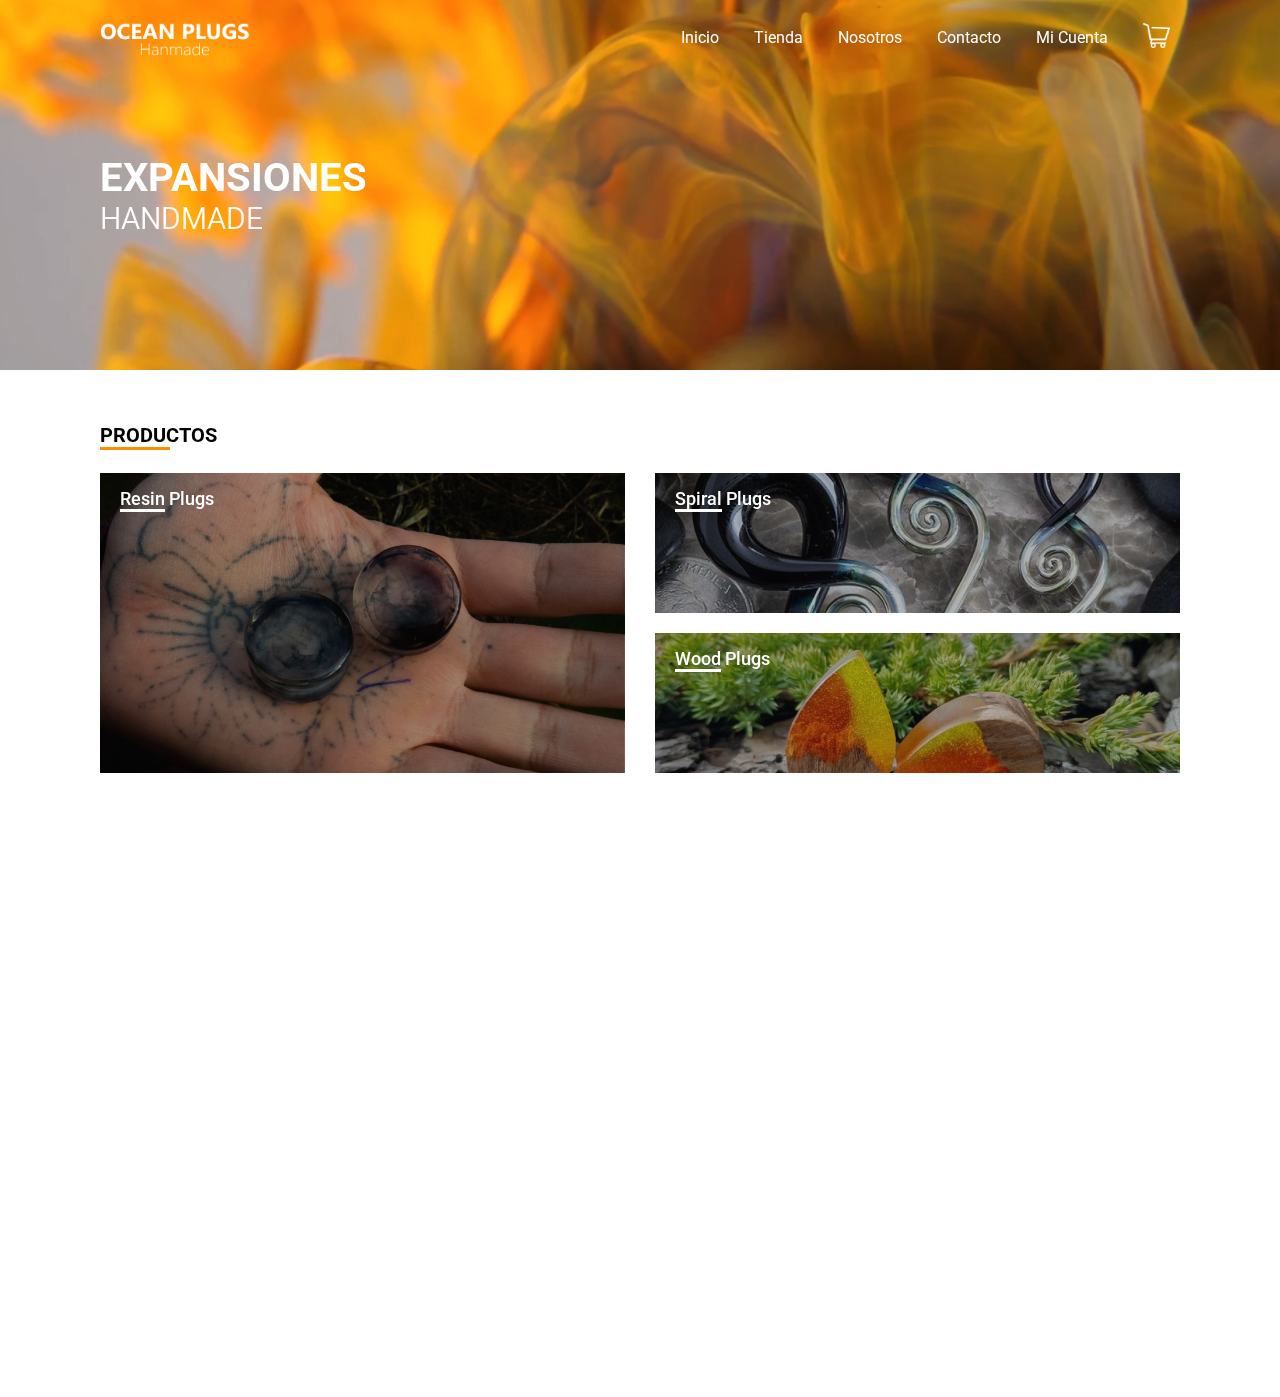
<file: index.html>
<!DOCTYPE html>
<html lang="en">

<head>
    <meta charset="UTF-8">
    <meta http-equiv="X-UA-Compatible" content="IE=edge">
    <meta name="viewport" content="width=device-width, initial-scale=1.0">
    <!-- Favicon -->
    <link rel="shortcut icon" href="img/wave.png">
    <!-- Fuente de Google Fonts -->
    <link rel="preconnect" href="https://fonts.googleapis.com">
    <link rel="preconnect" href="https://fonts.gstatic.com" crossorigin>
    <link href="https://fonts.googleapis.com/css2?family=Roboto:wght@100;300;400;500;700&display=swap" rel="stylesheet">
    <!-- AOS Libreria -->
    <link href="https://unpkg.com/aos@2.3.1/dist/aos.css" rel="stylesheet">
    <!-- Mi Estilo -->
    <link rel="stylesheet" href="./css/estilos.css">
    <title>Ocean Plugs - Home</title>
</head>

<body>
    <!-- Grid -->
    <div class="grilla">
        <!-- Navegador -->
        <header class="headerIndex">
            <a href="./index.html"><img src="./img/logo.png" alt="" class="logo"></a>
            <nav class="navBar">
                <input type="checkbox" id="menuToggle">
                <label for="menuToggle" class="menu-icon"><img src="./img/menus.png" alt="" class="navIcono"></label>
                <ul class="navLinks">
                    <li class="navItems"><a href="./index.html">Inicio</a></li>
                    <li class="navItems"><a href="./pages/tienda.html">Tienda</a></li>
                    <li class="navItems"><a href="./pages/nosotros.html">Nosotros</a></li>
                    <li class="navItems"><a href="./pages/contacto.html">Contacto</a></li>
                    <li class="navItems"><a href="./pages/cuenta.html">Mi Cuenta</a></li>
                    <li class="navItems"><a href="#"><img src="img/carro.png" alt="" class="iconoCarro"></a></li>
                </ul>
            </nav>
        </header>
        <!-- Fin Navegador -->
        <!-- Inicio Contenido Main -->
        <div class="video">
            <video src="img/video.mp4" loop autoplay muted class="videoIndex"></video>
            <div class="tituloVideo">
                <h1 class="tituloBold">EXPANSIONES</h1>
                <h2 class="tituloLight">HANDMADE</h2>
            </div>
        </div>
        <div class="productos" data-aos="fade-up"  data-aos-duration="2000">
            <h2 class="tituloProductos">PRODUCTOS</h2>
            <div class="categoriaPrincipal">
                <a href="./pages/tienda.html"><span>Resin</span> Plugs</a>
            </div>
            <div class="categoriaSecundaria">
                <a href="./pages/tienda.html"><span>Spiral</span> Plugs</a>
            </div>
            <div class="categoriaTerciaria">
                <a href="./pages/tienda.html"><span>Wood</span> Plugs</a>
            </div>
        </div>
        <div class="destacados" data-aos="fade-down" data-aos-duration="1500">
            <h2 class="tituloDestacados">DESTACADOS</h2>
            <div class="cardDestacados">
                <div class="cardItem">
                    <img src="img/dest-1.png" alt="" class="imgDestacado">
                    <div class="descripcionCard">
                        <p class="descripcionDestacado">Tapón con Humo Negro - Rojo</p>
                        <p class="precio">1.500 - 7.500</p>
                    </div>
                    <button class="btnSeleccionar"><a href="#">Seleccionar Opciones</a></button>
                </div>
                <div class="cardItem">
                    <img src="img/dest-2.png" alt="" class="imgDestacado">
                    <div class="descripcionCard">
                        <p class="descripcionDestacado">Tapón con Araña</p>
                        <p class="precio">1.500 - 7.500</p>
                    </div>
                    <button class="btnSeleccionar"><a href="#">Seleccionar Opciones</a></button>
                </div>
                <div class="cardItem">
                    <img src="img/dest-3.png" alt="" class="imgDestacado">
                    <div class="descripcionCard">
                        <p class="descripcionDestacado">Tapon Turquesa</p>
                        <p class="precio">1.500 - 7.500</p>
                    </div>
                    <button class="btnSeleccionar"><a href="#">Seleccionar Opciones</a></button>
                </div>
            </div>
        </div>
        <!-- Fin Contenido -->
        <!-- Pie de P{agina} -->
        <footer class="footer">
            <div class="socialMedia">
                <img src="img/instagram.png" alt="">
                <a href="https://www.instagram.com/">OceanPlugs__</a>
            </div>
            <p>©Copyright</p>
        </footer>
        <!-- Fin Grid -->
        <!-- Script AOS -->
        <script src="https://unpkg.com/aos@2.3.1/dist/aos.js"></script>
        <script>
            AOS.init();
        </script>
</body>

</html>
</file>
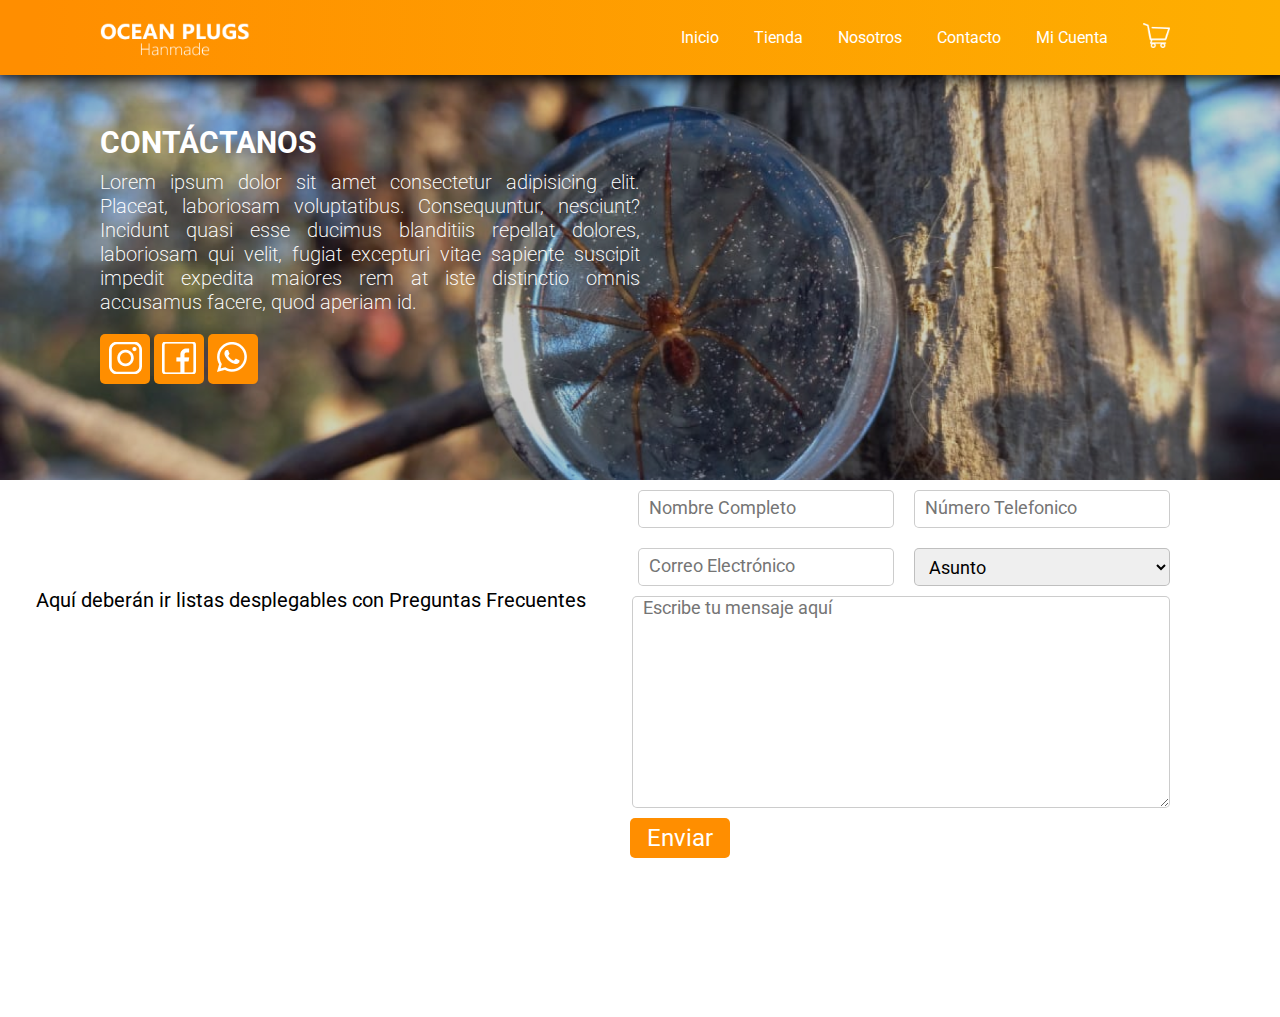
<file: pages/contacto.html>
<!DOCTYPE html>
<html lang="en">

<head>
    <meta charset="UTF-8">
    <meta http-equiv="X-UA-Compatible" content="IE=edge">
    <meta name="viewport" content="width=device-width, initial-scale=1.0">
    <link rel="shortcut icon" href="../img/wave.png">
    <link rel="preconnect" href="https://fonts.googleapis.com">
    <link rel="preconnect" href="https://fonts.gstatic.com" crossorigin>
    <link href="https://fonts.googleapis.com/css2?family=Roboto:wght@100;300;400;500;700&display=swap" rel="stylesheet">
    <!-- Estilo Propio -->
    <link rel="stylesheet" href="../css/estilos.css">
    <title>Ocean Plugs - Contacto</title>
</head>

<body>
    <!-- Navegador -->
    <div class="grillaContacto">
        <header class="headerNaranjo">
            <a href="../index.html"><img src="../img/logo.png" alt="" class="logo"></a>
            <nav class="navBar">
                <input type="checkbox" id="menuToggle">
                <label for="menuToggle" class="menu-icon"><img src="../img/menus.png" alt="" class="navIcono"></label>
                <ul class="navLinks">
                    <li class="navItems"><a href="../index.html">Inicio</a></li>
                    <li class="navItems"><a href="./tienda.html">Tienda</a></li>
                    <li class="navItems"><a href="./nosotros.html">Nosotros</a></li>
                    <li class="navItems"><a href="./contacto.html">Contacto</a></li>
                    <li class="navItems"><a href="./cuenta.html">Mi Cuenta</a></li>
                    <li class="navItems"><a href="#"><img src="../img/carro.png" alt="" class="iconoCarro"></a></li>
                </ul>
            </nav>
        </header>
        <!-- Fin Navegador -->

        <!-- Principal -->
        <div class="contactoPrincipal">
            <h2 class="tituloContacto">CONTÁCTANOS</h2>
            <p class="descripcionContacto">Lorem ipsum dolor sit amet consectetur adipisicing elit. Placeat, laboriosam
                voluptatibus. Consequuntur,
                nesciunt? Incidunt quasi esse ducimus blanditiis repellat dolores, laboriosam qui velit, fugiat
                excepturi vitae sapiente suscipit impedit expedita maiores rem at iste distinctio omnis accusamus
                facere, quod aperiam id.</p>
            <button class="btnRedesContacto"><a href="#"><img src="../img/instagram.png" alt=""></a></button>
            <button class="btnRedesContacto"><a href="#"><img src="../img/facebook.png" alt=""></a></button>
            <button class="btnRedesContacto"><a href="#"><img src="../img/whatsapp.png" alt=""></a></button>
        </div>
        <div class="preguntasDesplegables">
            <p class="descripcionListas"> Aquí deberán ir listas desplegables con Preguntas Frecuentes</p>
        </div>
        <div class="formulario">
            <!-- Formulario de Contacto -->
            <form action="#" method="GET">
                <div class="filaContacto">
                    <input type="text" name="Nombre" placeholder="Nombre Completo">
                    <input type="text" name="Telefono" placeholder="Número Telefonico">
                </div>
                <div class="filaContacto">
                    <input type="text" name="Correo" placeholder="Correo Electrónico">
                    <select name="Asunto" class="selectAsunto">
                        <option value="0">Asunto</option>
                        <option value="1">Cotización</option>
                        <option value="2">Consulta General</option>
                        <option value="3">Diseño Personalizado</option>
                        <option value="4">Problema en envío</option>
                        <option value="5">Problema en producto</option>
                    </select>
                </div>
                <div class="filaContacto">
                    <textarea name="Mensaje" placeholder="Escribe tu mensaje aquí" cols="30" rows="10"
                        class="mensaje"></textarea>
                    <input type="submit" value="Enviar" class="btnEnviar">
                </div>
            </form>
            <!-- Fin Formulario de Contacto -->
        </div>
        <!-- Fin Principal -->
        <!-- Pie de Página -->
        <footer class="footer">
            <div class="socialMedia">
                <img src="../img/instagram.png" alt="">
                <a href="https://www.instagram.com/">OceanPlugs__</a>
            </div>
            <p>©Copyright</p>
        </footer>
    </div>
</body>

</html>
</file>
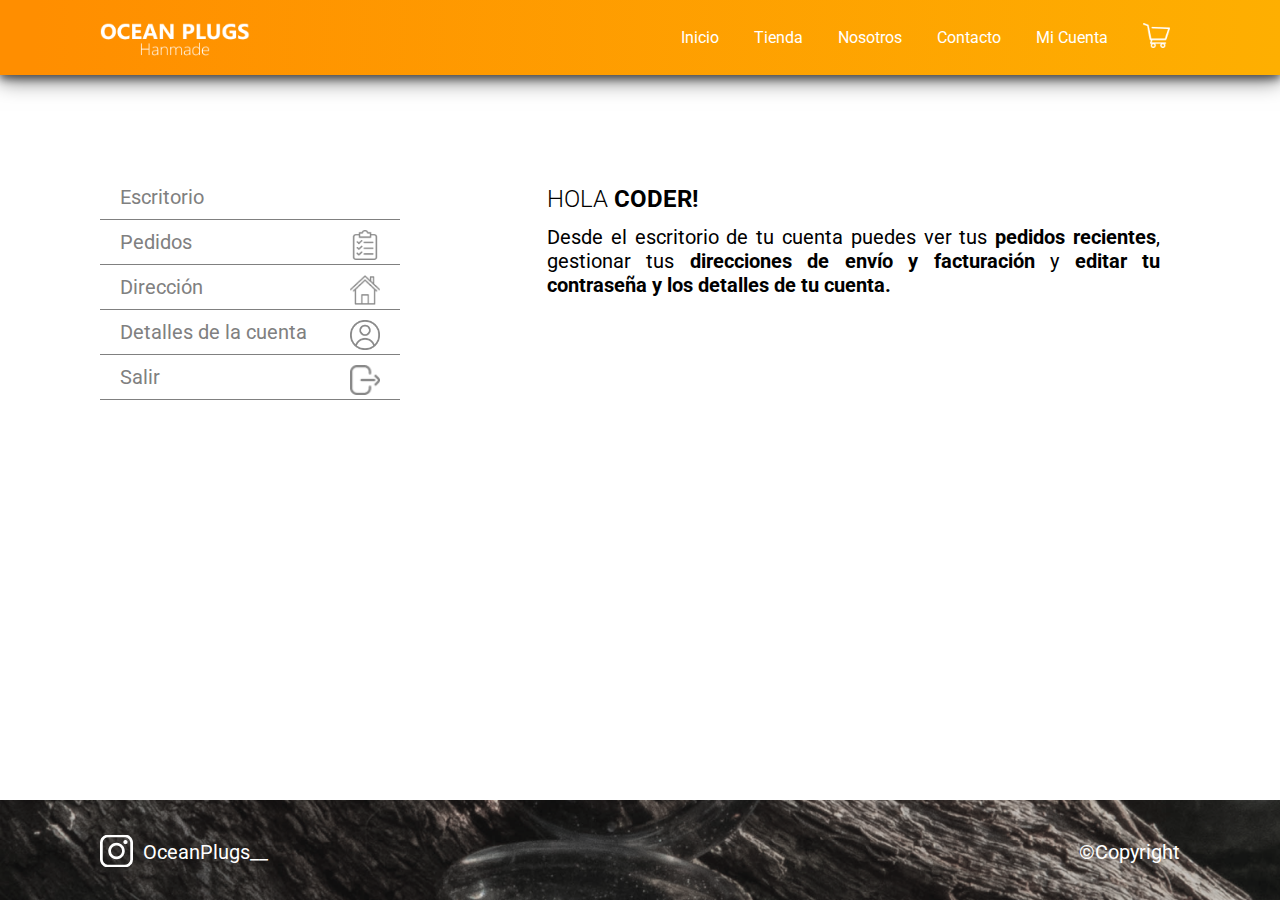
<file: pages/cuenta.html>
<!DOCTYPE html>
<html lang="en">

<head>
    <meta charset="UTF-8">
    <meta http-equiv="X-UA-Compatible" content="IE=edge">
    <meta name="viewport" content="width=device-width, initial-scale=1.0">
    <link rel="shortcut icon" href="../img/wave.png">
    <link rel="preconnect" href="https://fonts.googleapis.com">
    <link rel="preconnect" href="https://fonts.gstatic.com" crossorigin>
    <link href="https://fonts.googleapis.com/css2?family=Roboto:wght@100;300;400;500;700&display=swap" rel="stylesheet">
    <!-- Estilo Propio -->
    <link rel="stylesheet" href="../css/estilos.css">
    <title>Ocean Plugs - Cuenta</title>
</head>

<body>
    <div class="grillaCuenta">
        <!-- Navegador -->
        <header class="headerNaranjo">
            <a href="../index.html"><img src="../img/logo.png" alt="" class="logo logoCuenta"></a>
            <nav class="navBar">
                <input type="checkbox" id="menuToggle">
                <label for="menuToggle" class="menu-icon"><img src="../img/menus.png" alt="" class="navIcono"></label>
                <ul class="navLinks">
                    <li class="navItems"><a href="../index.html">Inicio</a></li>
                    <li class="navItems"><a href="./tienda.html">Tienda</a></li>
                    <li class="navItems"><a href="./nosotros.html">Nosotros</a></li>
                    <li class="navItems"><a href="./contacto.html">Contacto</a></li>
                    <li class="navItems"><a href="./cuenta.html">Mi Cuenta</a></li>
                    <li class="navItems"><a href="#"><img src="../img/carro.png" alt="" class="iconoCarro"></a></li>
                </ul>
            </nav>
        </header>
        <!-- Fin Navegador -->
        <!-- Principal -->
        <div class="menu">
            <ul class="menuLinks">
                <li class="menuItems"><a href="">Escritorio</a></li>
                <li class="menuItems"><img src="../img/pedidos.png" alt="" class="imagenMenu"><a href="">Pedidos</a>
                </li>
                <li class="menuItems"><img src="../img/direccion.png" alt="" class="imagenMenu"><a href="">Dirección
                    </a></li>
                <li class="menuItems"><img src="../img/usuario-2.png" alt="" class="imagenMenu"><a href="">Detalles de
                        la cuenta</a></li>
                <li class="menuItems"><img src="../img/salir.png" alt="" class="imagenMenu"><a href="">Salir</a></li>
            </ul>
        </div>
        <div class="bienvenidaMenu">
            <h3 class="tituloLightCuenta">HOLA <a href="#" class="tituloBoldCuenta">CODER!</a></h3>
            <p class="descripcionCuenta">Desde el escritorio de tu cuenta puedes ver tus <strong>pedidos
                    recientes</strong>, gestionar
                tus <strong>direcciones de envío y facturación</strong> y <strong> editar tu contraseña y los detalles
                    de tu cuenta.</strong></p>
        </div>
        <!-- Fin Principal -->
        <!-- Pie de Página -->
        <footer class=" footer footerCuenta">
            <div class="socialMedia">
                <img src="../img/instagram.png" alt="">
                <a href="https://www.instagram.com/">OceanPlugs__</a>
            </div>
            <p>©Copyright</p>
        </footer>
    </div>
</body>

</html>
</file>
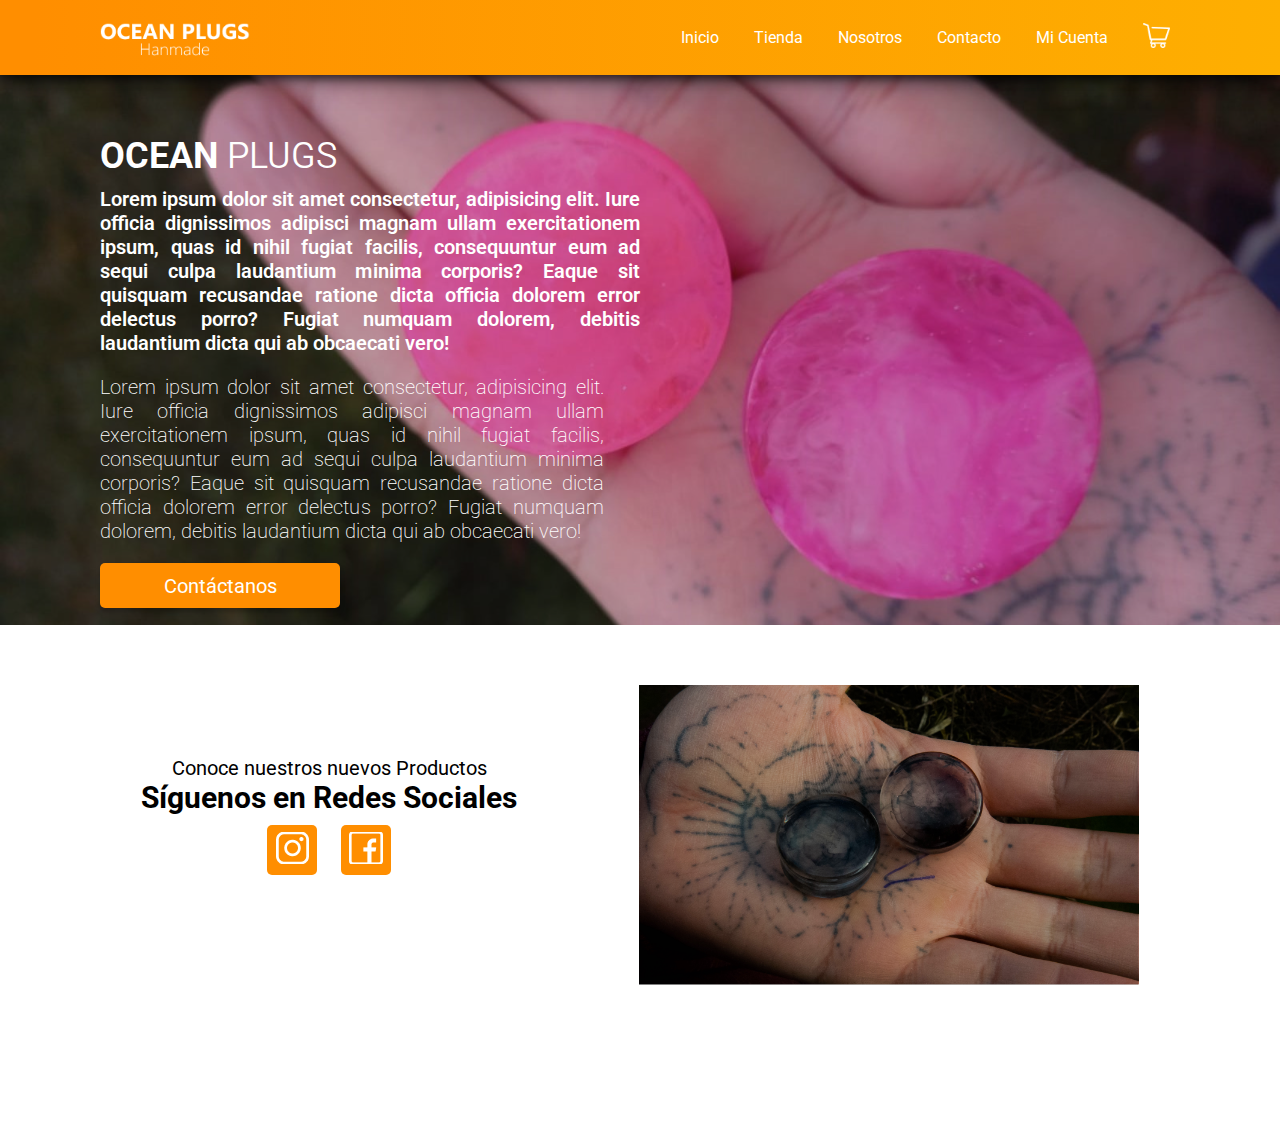
<file: pages/nosotros.html>
<!DOCTYPE html>
<html lang="en">

<head>
    <meta charset="UTF-8">
    <meta http-equiv="X-UA-Compatible" content="IE=edge">
    <meta name="viewport" content="width=device-width, initial-scale=1.0">
    <link rel="shortcut icon" href="../img/wave.png">
    <link rel="preconnect" href="https://fonts.googleapis.com">
    <link rel="preconnect" href="https://fonts.gstatic.com" crossorigin>
    <link href="https://fonts.googleapis.com/css2?family=Roboto:wght@100;300;400;500;700&display=swap" rel="stylesheet">
    <!-- Estilo Propio -->
    <link rel="stylesheet" href="../css/estilos.css">
    <title>Ocean Plugs - Nosotros</title>
</head>

<body>
    <div class="grillaNosotros">
        <!-- Navegador -->
        <header class="headerNaranjo">
            <a href="../index.html"><img src="../img/logo.png" alt="" class="logo"></a>
            <nav class="navBar">
                <input type="checkbox" id="menuToggle">
                <label for="menuToggle" class="menu-icon"><img src="../img/menus.png" alt="" class="navIcono"></label>
                <ul class="navLinks">
                    <li class="navItems"><a href="../index.html">Inicio</a></li>
                    <li class="navItems"><a href="./tienda.html">Tienda</a></li>
                    <li class="navItems"><a href="./nosotros.html">Nosotros</a></li>
                    <li class="navItems"><a href="./contacto.html">Contacto</a></li>
                    <li class="navItems"><a href="./cuenta.html">Mi Cuenta</a></li>
                    <li class="navItems"><a href="#"><img src="../img/carro.png" alt="" class="iconoCarro"></a></li>
                </ul>
            </nav>
        </header>
        <!-- Fin Navegador -->
        <!-- Principal -->
        <div class="nosotrosPrincipal">
            <h2 class="tituloBoldNosotros">OCEAN <a class="tituloLightNosotros">PLUGS</a></h2>
            <p class="descripcionBold">Lorem ipsum dolor sit amet consectetur, adipisicing elit. Iure officia
                dignissimos adipisci magnam ullam exercitationem ipsum, quas id nihil fugiat facilis, consequuntur eum
                ad sequi culpa laudantium minima corporis? Eaque sit quisquam recusandae ratione dicta officia dolorem
                error delectus porro? Fugiat numquam dolorem, debitis laudantium dicta qui ab obcaecati vero!</p>
            <p class="descripcionLight">Lorem ipsum dolor sit amet consectetur, adipisicing elit. Iure officia
                dignissimos adipisci magnam ullam exercitationem ipsum, quas id nihil fugiat facilis, consequuntur eum
                ad sequi culpa laudantium minima corporis? Eaque sit quisquam recusandae ratione dicta officia dolorem
                error delectus porro? Fugiat numquam dolorem, debitis laudantium dicta qui ab obcaecati vero!</p>
            <button class="btnContacto"><a href="./contacto.html">Contáctanos</a></button>
        </div>
        <div class="siguenos">
            <div>
                <p>Conoce nuestros nuevos Productos</p>
                <h2>Síguenos en Redes Sociales</h2>
                <button class="btnRedes"><a href="#"><img src="../img/instagram.png" alt=""></a></button>
                <button class="btnRedes"><a href="#"><img src="../img/facebook.png" alt=""></a></button>
            </div>
            <img src="../img/prod-3.png" alt="" class="imagenNosotros">
        </div>
        <!-- Fin Principal -->
        <!-- Pie de Página -->
        <footer class="footer">
            <div class="socialMedia">
                <img src="../img/instagram.png" alt="">
                <a href="https://www.instagram.com/">OceanPlugs__</a>
            </div>
            <p>©Copyright</p>
        </footer>
    </div>
</body>

</html>
</file>
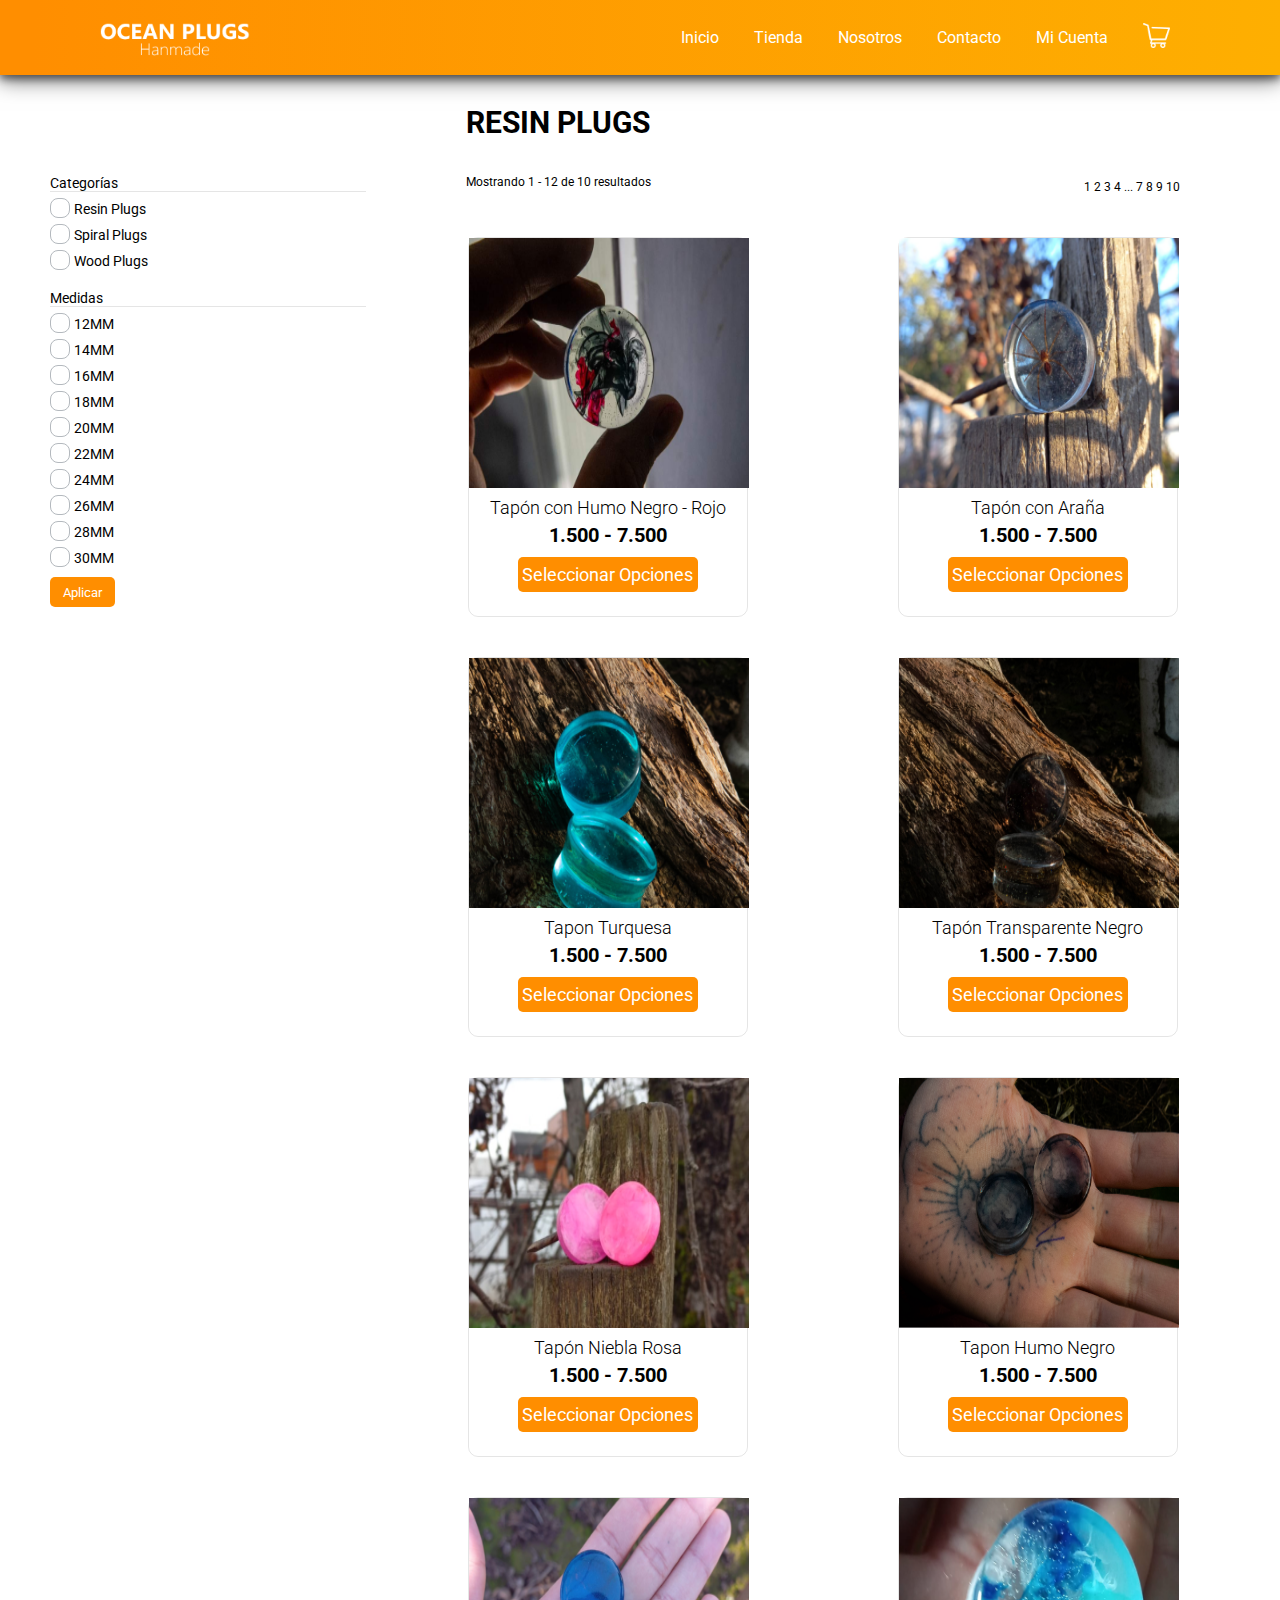
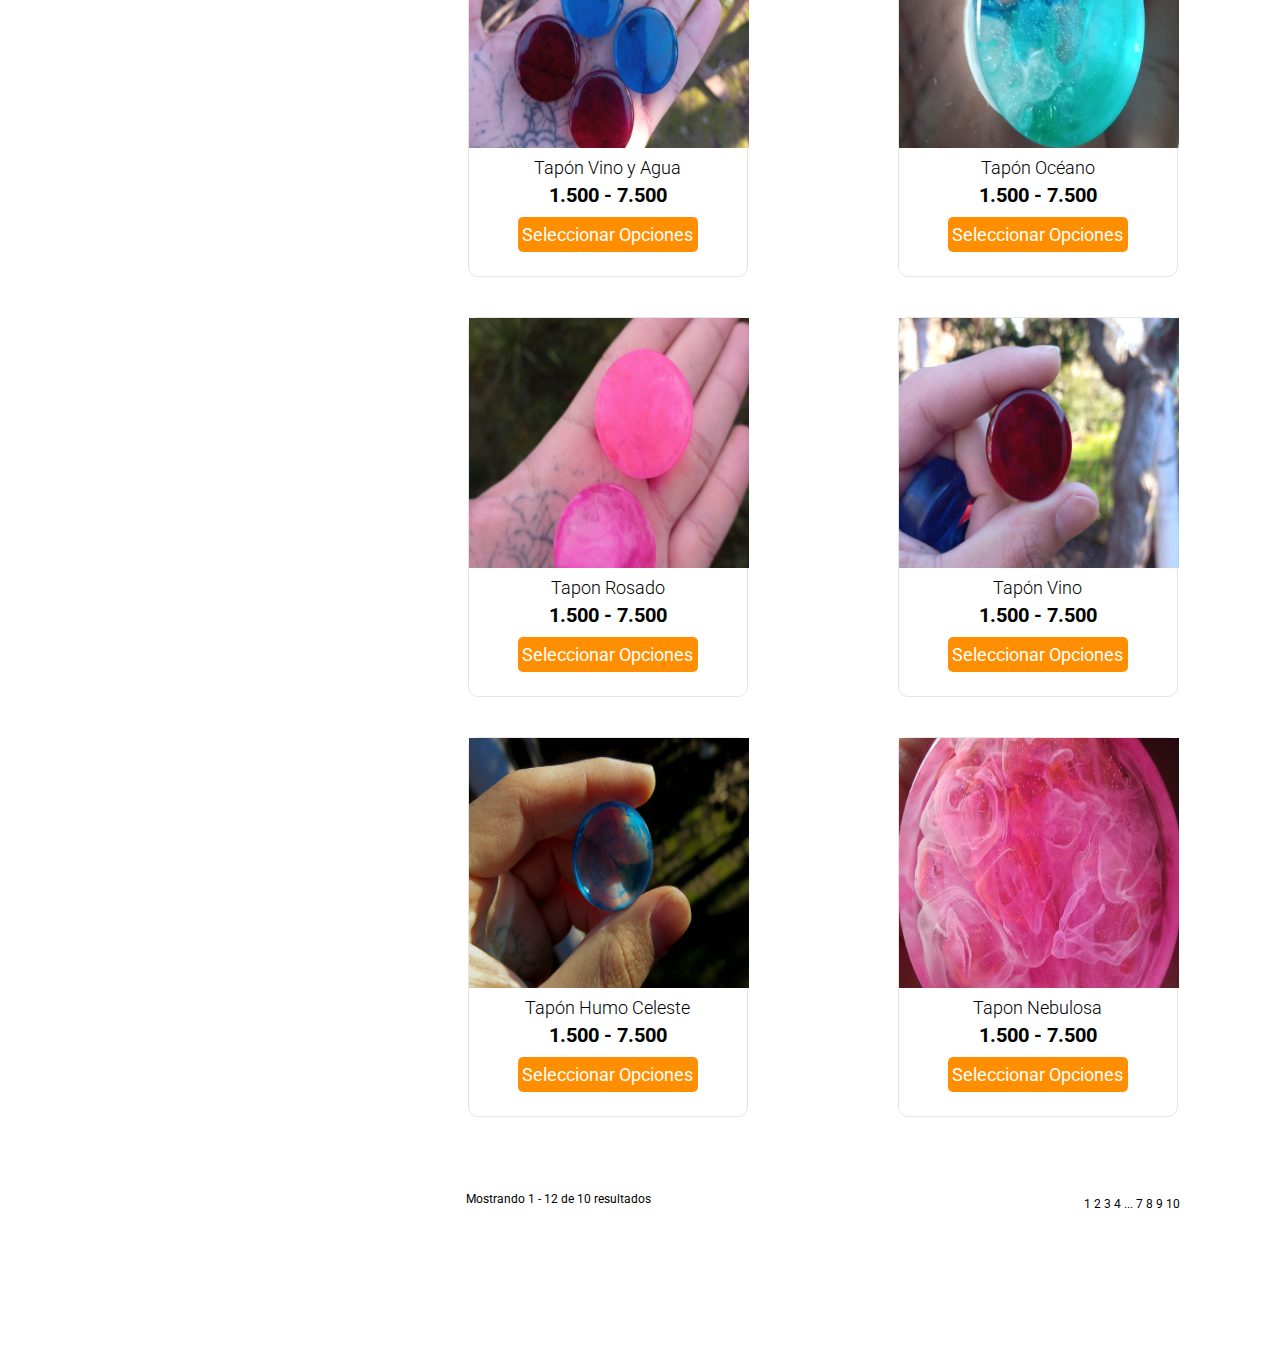
<file: pages/tienda.html>
<!DOCTYPE html>
<html lang="en">

<head>
    <meta charset="UTF-8">
    <meta http-equiv="X-UA-Compatible" content="IE=edge">
    <meta name="viewport" content="width=device-width, initial-scale=1.0">
    <link rel="shortcut icon" href="../img/wave.png">
    <link rel="preconnect" href="https://fonts.googleapis.com">
    <link rel="preconnect" href="https://fonts.gstatic.com" crossorigin>
    <link href="https://fonts.googleapis.com/css2?family=Roboto:wght@100;300;400;500;700&display=swap" rel="stylesheet">
    <!-- Estilo Propio -->
    <link rel="stylesheet" href="../css/estilos.css">
    <title>Ocean Plugs - Tienda</title>
</head>

<body>
    <div class="grillaTienda">
        <!-- Navegador -->
        <header class="headerNaranjo">
            <a href="../index.html"><img src="../img/logo.png" alt="" class="logo"></a>
            <nav class="navBar">
                <input type="checkbox" id="menuToggle">
                <label for="menuToggle" class="menu-icon"><img src="../img/menus.png" alt="" class="navIcono"></label>
                <ul class="navLinks">
                    <li class="navItems"><a href="../index.html">Inicio</a></li>
                    <li class="navItems"><a href="./tienda.html">Tienda</a></li>
                    <li class="navItems"><a href="./nosotros.html">Nosotros</a></li>
                    <li class="navItems"><a href="./contacto.html">Contacto</a></li>
                    <li class="navItems"><a href="./cuenta.html">Mi Cuenta</a></li>
                    <li class="navItems"><a href="#"><img src="../img/carro.png" alt="" class="iconoCarro"></a></li>
                </ul>
            </nav>
        </header>
        <!-- Fin Navegador -->
        <div class="filtroPaginacion">
            <h2 class="tituloTienda">RESIN PLUGS</h2>
            <!-- Filtro -->
            <button class="filtro">Mostrar Filtros</button>
            <div class="paginacion">
                <p>Mostrando 1 - 12 de 10 resultados</p>
                <p>1 2 3 4 ... 7 8 9 10</p>
            </div>
        </div>
        <div class="categoriasFiltro">
            <div class="filtroPorCategoria">
                <h3 class="tituloCatFiltro">Categorías</h3>
                <ul class="listaCategorias">
                    <li><input type="checkbox" name="Resin Plugs" id="resinPlugs"><label for="resinPlugs">Resin
                            Plugs</label></li>
                    <li><input type="checkbox" name="Spiral Plugs" id="spiralPlugs"><label for="spiralPlugs">Spiral
                            Plugs</label></li>
                    <li><input type="checkbox" name="Wood Plugs" id="woodPlugs"><label for="woodPlugs">Wood
                            Plugs</label></li>
                </ul>
            </div>
            <div class="filtroPorMedida">
                <h3 class="tituloCatFiltro">Medidas</h3>
                <ul class="listaCategorias listMedidas">
                    <li><input type="checkbox" name="Resin Plugs" id="resinPlugs"><label for="resinPlugs">12MM</label></li>
                    <li><input type="checkbox" name="Resin Plugs" id="resinPlugs"><label for="resinPlugs">14MM</label></li>
                    <li><input type="checkbox" name="Resin Plugs" id="resinPlugs"><label for="resinPlugs">16MM</label></li>
                    <li><input type="checkbox" name="Resin Plugs" id="resinPlugs"><label for="resinPlugs">18MM</label></li>
                    <li><input type="checkbox" name="Resin Plugs" id="resinPlugs"><label for="resinPlugs">20MM</label></li>
                    <li><input type="checkbox" name="Resin Plugs" id="resinPlugs"><label for="resinPlugs">22MM</label></li>
                    <li><input type="checkbox" name="Resin Plugs" id="resinPlugs"><label for="resinPlugs">24MM</label></li>
                    <li><input type="checkbox" name="Resin Plugs" id="resinPlugs"><label for="resinPlugs">26MM</label></li>
                    <li><input type="checkbox" name="Resin Plugs" id="resinPlugs"><label for="resinPlugs">28MM</label></li>
                    <li><input type="checkbox" name="Resin Plugs" id="resinPlugs"><label for="resinPlugs">30MM</label></li>
                </ul>
            </div>
            <button class="btnAplicar">Aplicar</button>
        </div>
        <!-- Productos -->
        <div class="cardTienda">
            <div class="cardItemTienda">
                <img src="../img/dest-1.png" alt="" class="imgDestacadoTienda">
                <div class="descripcionTienda">
                    <p class="descripcionDestacado">Tapón con Humo Negro - Rojo</p>
                    <p class="precio">1.500 - 7.500</p>
                </div>
                <button class="btnSeleccionar"><a href="#">Seleccionar Opciones</a></button>
            </div>
            <div class="cardItemTienda">
                <img src="../img/dest-2.png" alt="" class="imgDestacadoTienda">
                <div class="descripcionTienda">
                    <p class="descripcionDestacado">Tapón con Araña</p>
                    <p class="precio">1.500 - 7.500</p>
                </div>
                <button class="btnSeleccionar"><a href="#">Seleccionar Opciones</a></button>
            </div>
            <div class="cardItemTienda">
                <img src="../img/dest-3.png" alt="" class="imgDestacadoTienda">
                <div class="descripcionTienda">
                    <p class="descripcionDestacado">Tapon Turquesa</p>
                    <p class="precio">1.500 - 7.500</p>
                </div>
                <button class="btnSeleccionar"><a href="#">Seleccionar Opciones</a></button>
            </div>
            <div class="cardItemTienda">
                <img src="../img/tienda-1.png" alt="" class="imgDestacadoTienda">
                <p class="descripcionDestacado">Tapón Transparente Negro</p>
                <p class="precio">1.500 - 7.500</p>
                <button class="btnSeleccionar"><a href="#">Seleccionar Opciones</a></button>
            </div>
            <div class="cardItemTienda">
                <img src="../img/tienda-2.png" alt="" class="imgDestacadoTienda">
                <p class="descripcionDestacado">Tapón Niebla Rosa</p>
                <p class="precio">1.500 - 7.500</p>
                <button class="btnSeleccionar"><a href="#">Seleccionar Opciones</a></button>
            </div>
            <div class="cardItemTienda">
                <img src="../img/prod-3.png" alt="" class="imgDestacadoTienda">
                <p class="descripcionDestacado">Tapon Humo Negro</p>
                <p class="precio">1.500 - 7.500</p>
                <button class="btnSeleccionar"><a href="#">Seleccionar Opciones</a></button>
            </div>
            <div class="cardItemTienda">
                <img src="../img/tienda-3.png" alt="" class="imgDestacadoTienda">
                <p class="descripcionDestacado">Tapón Vino y Agua</p>
                <p class="precio">1.500 - 7.500</p>
                <button class="btnSeleccionar"><a href="#">Seleccionar Opciones</a></button>
            </div>
            <div class="cardItemTienda">
                <img src="../img/tienda-4.png" alt="" class="imgDestacadoTienda">
                <p class="descripcionDestacado">Tapón Océano</p>
                <p class="precio">1.500 - 7.500</p>
                <button class="btnSeleccionar"><a href="#">Seleccionar Opciones</a></button>
            </div>
            <div class="cardItemTienda">
                <img src="../img/tienda-5.png" alt="" class="imgDestacadoTienda">
                <p class="descripcionDestacado">Tapon Rosado</p>
                <p class="precio">1.500 - 7.500</p>
                <button class="btnSeleccionar"><a href="#">Seleccionar Opciones</a></button>
            </div>
            <div class="cardItemTienda">
                <img src="../img/tienda-6.png" alt="" class="imgDestacadoTienda">
                <p class="descripcionDestacado">Tapón Vino</p>
                <p class="precio">1.500 - 7.500</p>
                <button class="btnSeleccionar"><a href="#">Seleccionar Opciones</a></button>
            </div>
            <div class="cardItemTienda">
                <img src="../img/tienda-7.png" alt="" class="imgDestacadoTienda">
                <p class="descripcionDestacado">Tapón Humo Celeste</p>
                <p class="precio">1.500 - 7.500</p>
                <button class="btnSeleccionar"><a href="#">Seleccionar Opciones</a></button>
            </div>
            <div class="cardItemTienda">
                <img src="../img/tienda-8.png" alt="" class="imgDestacadoTienda">
                <p class="descripcionDestacado">Tapon Nebulosa</p>
                <p class="precio">1.500 - 7.500</p>
                <button class="btnSeleccionar"><a href="#">Seleccionar Opciones</a></button>
            </div>
        </div>
        <div class="paginacion pagFinal">
            <p>Mostrando 1 - 12 de 10 resultados</p>
            <p>1 2 3 4 ... 7 8 9 10</p>
        </div>
        <!-- Fin Principal -->
        <!-- Pie de Página -->
        <footer class="footer footerTienda">
            <div class="socialMedia">
                <img src="../img/instagram.png" alt="">
                <a href="https://www.instagram.com/">OceanPlugs__</a>
            </div>
            <p>©Copyright</p>
        </footer>

    </div>
</body>

</html>
</file>
<file: css/estilos.css>
* {
    margin: 0;
    padding: 0;
    box-sizing: border-box;
    font-family: 'Roboto', sans-serif;
}

/* GRID INDEX */
.grilla {
    display: grid;
    grid-template-columns: 1fr;
    grid-template-rows: .01fr .54fr .4fr .5fr .0fr;
    gap: 0px 0px;
    grid-template-areas:
        "headerIndex"
        "video"
        "productos"
        "destacados"
        "footer";
    height: 100%;
    width: 100%;
    align-items: end;
    min-height: 100vh;
}

.headerIndex {
    grid-area: headerIndex;
    width: 100%;
    height: 75px;
    line-height: 50px;
    background-color: transparent;
    z-index: 1030;
    position: relative;
}

.video {
    grid-area: video;
}

.productos {
    grid-area: productos;
}

.destacados {
    grid-area: destacados;
}

.footer {
    grid-area: footer;
}

/* NAVBAR */
.navBar {
    width: 100%;
    margin-top: -10px;
}

.logo {
    width: 130px;
    margin: 15px 20px;
}

.menu-icon {
    height: inherit;
    display: block;
    position: absolute;
    top: 15px;
    right: 20px;
}

.navIcono {
    width: 25px;
}

#menuToggle {
    display: none;
}

.navLinks {
    display: block;
    max-height: 0;
    overflow: hidden;
    width: 100%;
    margin: 0;
    padding: 0;
}

.navItems a {
    text-align: center;
    width: 100%;
    height: 60px;
    background: linear-gradient(270deg, #60280ee0 2.73%, #ff9602 100%);
    color: white;
    display: inline-block;
    text-decoration: none;
}

#menuToggle:checked~ul {
    max-height: 350px;
}

.navItems a:hover {
    font-weight: 500;
    text-decoration: underline;
}

/* VIDEO */
.video {
    top: -280px;
    position: absolute;
    height: 10vh;
}

.videoIndex {
    width: 100%;
    height: 650px;
    object-fit: cover;
}

.tituloVideo {
    position: absolute;
    margin: -220px 20px;
    color: white;
    font-size: 20px;
}

.tituloBold {
    font-weight: 700;
}

.tituloLight {
    font-weight: 350;
    animation: textLight 2s 1;
}

@keyframes textLight{
    0%{
        color: rgba(223, 223, 223, 0.87);
    }
    30%{
        letter-spacing: 1.5rem;
    }
    85%{
        letter-spacing: 0.5rem;
    }
}

/* PRODUCTOS */
.tituloProductos {
    font-size: 20px;
    margin-top: -50px;
    border-bottom: 3px solid rgb(255 142 0);
    width: 70px;
    position: absolute;
}

.productos {
    display: grid;
    grid-template-columns: 1fr;
    grid-template-rows: 1fr 1fr 1fr;
    gap: 0px 0px;
    grid-template-areas:
        "categoriaPrincipal"
        "categoriaSecundaria"
        "categoriaTerciaria";
    grid-column-gap: 30px;
    grid-row-gap: 20px;
    justify-content: center;
    margin: 80px 20px 10px 20px;
}

.categoriaPrincipal {
    grid-area: categoriaPrincipal;
    background-image: url(../img/prod-3.png);
    background-size: cover;
    background-blend-mode: soft-light;
    background-color: #3f3f3e3d;
    height: 200px;
    transition: .3s;
}

.categoriaSecundaria {
    grid-area: categoriaSecundaria;
    background-image: url(../img/prod-2.png);
    background-size: cover;
    background-blend-mode: soft-light;
    background-color: #3f3f3e3d;
    height: 200px;
    transition: .3s;
}

.categoriaTerciaria {
    grid-area: categoriaTerciaria;
    background-image: url(../img/prod-1.png);
    background-size: cover;
    background-blend-mode: soft-light;
    background-color: #3f3f3e3d;
    height: 200px;
    transition: .3s;
}

.categoriaPrincipal:hover {
    transition: .2s;
    background-image: url(../img/prod-3-transition.jpg);
}

.categoriaSecundaria:hover {
    transition: .2s;
    background-image: url(../img/prod-2-transition.jpg);
}

.categoriaTerciaria:hover {
    transition: .2s;
    background-image: url(../img/prod-1-transition.jpg);
}

.productos a {
    font-size: 18px;
    color: white;
    text-decoration: none;
    position: absolute;
    font-weight: 500;
    padding: 15px 20px;
}

.productos span {
    border-bottom: 3px solid rgb(255, 255, 255);
}

/* DESTACADOS */
.tituloDestacados {
    font-size: 20px;
    border-bottom: 3px solid rgb(255 142 0);
    width: 70px;
    margin: 20px 20px;
}

.cardItem {
    border: 1px solid rgba(0, 0, 0, 0.1);
    border-radius: 10px;
    width: 85vw;
    height: 280px;
    margin-bottom: 30px;
}

.imgDestacado {
    width: 85vw;
    height: 150px;
}

.cardDestacados {
    display: flex;
    flex-direction: row;
    flex-wrap: wrap;
    justify-content: space-around;
    text-align: center;
}

.descripcionDestacado {
    font-size: 18px;
    font-weight: 300;
    margin: 5px;
}

.precio {
    font-size: 20px;
    font-weight: 700;
}

.btnSeleccionar {
    width: 200px;
    height: 35px;
    background: #FF8E00;
    border: none;
    margin: 10px;
    border-radius: 5px;
}

.btnSeleccionar a {
    font-size: 18px;
    text-decoration: none;
    color: white;
}

.btnSeleccionar:hover {
    background: #FEAF01;
}

/* FOOTER */
.footer {
    background-image: url(../img/footer.png);
    background-attachment: fixed;
    background-size: contain;
    background-position: bottom;
    display: flex;
    width: 100%;
    height: 100px;
    justify-content: space-between;
    position: absolute;
}

.socialMedia img {
    margin: 35px 20px;
}

.socialMedia a {
    color: white;
    text-decoration: none;
    font-size: 16px;
    margin: 40px -10px;
    position: absolute;
}

.footer p {
    color: white;
    font-size: 16px;
    padding: 40px 20px;
}

/* CUENTA */
.grillaCuenta {
    display: grid;
    grid-template-columns: 1fr;
    grid-template-rows: .01fr .3fr .1fr .01fr;
    gap: 0px 0px;
    grid-template-areas:
        "headerNaranjo"
        "menu"
        "bienvenidaMenu"
        "footer";
    height: 100%;
    width: 100%;
    align-items: flex-end;
    min-height: 100vh;
}

.headerNaranjo {
    grid-area: headerNaranjo;
    width: 100%;
    height: 75px;
    line-height: 50px;
    z-index: 1030;
    position: relative;
    background: linear-gradient(92deg, #FF8E00 2.73%, #FEAF01 100%);
    box-shadow: 0 4px 8px 0 rgb(0 0 0 / 50%), 0 6px 20px 0 rgb(0 0 0 / 50%);
}

.menu {
    grid-area: menu;
    margin: 20px 20px;
}

.menuItems {
    list-style-type: none;
    border-bottom: 1px solid grey;
    width: 100%;
    padding: 10px 20px;
    font-size: 18px;
}

.menuItems a {
    text-decoration: none;
    color: grey;
}

.menuItems a:hover {
    font-weight: 700;
    color: black;
}

.imagenMenu {
    height: 30px;
    position: absolute;
    margin-left: 210px;
    width: 30px;
}

.bienvenidaMenu {
    grid-area: bienvenidaMenu;
}

.tituloLightCuenta {
    font-size: 20px;
    font-weight: 300;
    margin: 40px 20px auto;
}

.tituloBoldCuenta {
    font-weight: 700;
    text-decoration: none;
    color: black;
}

.descripcionCuenta {
    font-size: 18px;
    margin: 10px 20px;
    text-align: justify;
}

.footerCuenta {
    position: initial;
    margin-top: 50px;
}

/* TIENDA */
.grillaTienda {
    display: grid;
    grid-template-columns: 1fr;
    grid-template-rows: 0fr 0.1fr 3.7fr 0fr 0fr;
    gap: 0px 0px;
    grid-auto-flow: row;
    grid-template-areas:
        "headerNaranjo"
        "filtroPaginacion"
        "cardTienda"
        "paginacion"
        "footer";
    height: 100%;
    width: 100%;
    align-items: end;
    min-height: 100vh;
}

.categoriasFiltro{
    display: none;
}

.filtroPaginacion {
    grid-area: filtroPaginacion;
}

.tituloTienda {
    padding: 30px 20px;
    font-size: 20px;
    font-weight: 700;
}

.filtro {
    background-image: url(../img/filtrar.png);
    width: 80%;
    height: 40px;
    background-repeat: no-repeat;
    margin: -10px 30px;
    background-position-y: center;
    background-position-x: 10px;
    border: 1px solid rgb(0 0 0 / 14%);
    box-shadow: 0px 4px 4px rgba(0, 0, 0, 0.25);
    border-radius: 5px;
    text-indent: 50px;
    background-color: white;
}

.cardTienda {
    grid-area: cardTienda;
    justify-content: center;
    display: flex;
    flex-direction: row;
    flex-wrap: wrap;
}

.paginacion {
    grid-area: paginacion;
    display: flex;
    justify-content: space-between;
    padding: 30px 30px;
    font-size: 12px;
    flex-direction: column;
    align-items: center;
}

.paginacion p:nth-child(2){
    margin-top: 10px;
}

.cardItemTienda {
    border: 1px solid rgba(0, 0, 0, 0.1);
    border-radius: 10px;
    width: 280px;
    height: 380px;
    display: inline-block;
    text-align: center;
    margin-top: 20px;
}

.imgDestacadoTienda {
    width: 280px;
    height: 250px;
}

.footerTienda {
    position: inherit;
}

/* NOSOTROS */
.grillaNosotros {
    display: grid;
    grid-auto-rows: 1fr;
    grid-template-columns: 1fr;
    grid-template-rows: 0.01fr 1fr .5fr .2fr;
    gap: 0px 0px;
    grid-template-areas:
        "headerNaranjo"
        "nosotrosPrincipal"
        "siguenos"
        "footer";
    height: 100%;
    width: 100%;
    align-items: end;
    min-height: 100vh;
}

.nosotrosPrincipal {
    grid-area: nosotrosPrincipal;
    height: 750px;
    width: 100%;
    background-image: url(../img/nosotros.jpg);
    background-size: cover;
    background-color: #2525254d;
    background-blend-mode: soft-light;
    background-position: center;
}

.tituloBoldNosotros {
    padding: 20px 20px 10px 20px;
    font-size: 30px;
    font-weight: 700;
    color: white;
}

.tituloLightNosotros {
    font-weight: 350;
}

.descripcionBold {
    color: white;
    font-size: 18px;
    width: 93vw;
    padding-left: 20px;
    text-align: justify;
    font-weight: 600;
}

.descripcionLight {
    color: white;
    font-size: 18px;
    padding: 20px 20px;
    font-weight: 200;
    width: 96vw;
    text-align: justify;
}

.btnContacto {
    width: 240px;
    height: 45px;
    background: #FF8E00;
    border: none;
    margin-left: 20px;
    border-radius: 5px;
    box-shadow: 0px 4px 4px rgba(0, 0, 0, 0.25);
}

.btnContacto a {
    font-size: 20px;
    text-decoration: none;
    color: white;
}

/* SIGUENOS */
.siguenos {
    grid-area: siguenos;
    text-align: center;
    margin: 30px 20px;
    display: flex;
    justify-content: center;
    align-items: center;
    flex-direction: column;
}

.siguenos p {
    font-size: 20px;
}

.siguenos h2 {
    font-size: 30px;
}

.imagenNosotros {
    width: 280px;
    height: 300px;
    margin-top: 30px;
}

.btnRedes {
    background: #FF8E00;
    border: none;
    width: 50px;
    height: 50px;
    border-radius: 5px;
    margin: 10px;
}

/* CONTÁCTANOS */
.grillaContacto {
    display: grid;
    grid-auto-rows: 1fr;
    grid-template-columns: 1fr;
    grid-template-rows: 0.01fr .6fr .3fr 0.5fr .2fr;
    gap: 0px 0px;
    grid-template-areas:
        "headerNaranjo"
        "contactoPrincipal"
        "preguntasDesplegables"
        "formulario"
        "footer";
    height: 100%;
    width: 100%;
    align-items: end;
    min-height: 100vh;
}

.contactoPrincipal {
    grid-area: contactoPrincipal;
    height: 90vh;
    width: 100%;
    background-image: url(../img/contacto.png);
    background-size: cover;
    background-color: #2525254d;
    background-blend-mode: soft-light;
}

.tituloContacto {
    padding: 20px 20px 10px 20px;
    font-size: 30px;
    font-weight: 700;
    color: white;
}

.descripcionContacto {
    color: white;
    font-size: 18px;
    width: 80vw;
    padding-left: 20px;
    font-weight: 250;
    text-align: justify;
}

.btnRedesContacto {
    background: #FF8E00;
    border: none;
    width: 50px;
    height: 50px;
    border-radius: 5px;
}

.btnRedesContacto:nth-child(3) {
    margin-left: 20px;
    margin-top: 20px;
}

.preguntasDesplegables {
    grid-area: preguntasDesplegables;
    text-align: center;
    padding: 20px;
}

.descripcionListas {
    font-size: 18px;
}

.formulario {
    grid-area: formulario;
}

.formulario p {
    font-size: 24px;
}

.formulario input[type=text],
.selectAsunto {
    width: 80vw;
    height: 38px;
    border: 1px solid rgba(0, 0, 0, 0.2);
    box-sizing: border-box;
    border-radius: 5px;
    margin: 10px 10px;
}

.formulario input::placeholder,
.selectAsunto,
.mensaje {
    text-indent: 10px;
    font-size: 18px;
}

.mensaje {
    width: 80vw;
    border: 1px solid rgba(0, 0, 0, 0.2);
    box-sizing: border-box;
    border-radius: 5px;
    margin: 0px 10px;
}

.filaContacto {
    display: flex;
    justify-content: end;
    flex-direction: column;
    align-items: center;
}

.btnEnviar {
    background: #FF8E00;
    border: none;
    width: 100px;
    height: 40px;
    border-radius: 5px;
    color: white;
    font-size: 24px;
    margin: 10px -30px;
}

.btnEnviar:hover {
    background: #FEAF01;
}



/* MEDIAQUERYS - MOBILEFIRST */

/* EL CSS PRINCIPAL ESTÁ REALIZADO EN 320 X 480 */

/* 480 X 854 NOKIA N9 */
@media (min-width: 480px) {

    /* INDEX */
    .cardItem {
        height: 330px;
    }

    .imgDestacado {
        height: 200px;
    }

    /* CUENTA */
    .imagenMenu {
        margin-left: 350px;
    }

    .menu {
        margin: 20px 20px;
    }

    .footerCuenta {
        position: absolute;
    }

    /* NOSOTROS */
    .nosotrosPrincipal {
        height: 590px;
    }

    .imagenNosotros {
        width: 380px;
    }

    /* CONTÁCTANOS */
    .contactoPrincipal {
        height: 50vh;
    }
}

/* 600 x 960 NEXUS 7 */
@media (min-width: 600px) {

    /* INDEX */
    .cardItem {
        height: 390px;
    }

    .imgDestacado {
        height: 250px;
    }

    .productos {
        margin: 10px 20px 10px 20px;
    }

    /* CUENTA */
    .imagenMenu {
        margin-left: 480px;
    }

    /* TIENDA */
    .filtro {
        margin: none;
        width: 90%;
    }

    .cardItemTienda {
        margin: 20px 10px;
    }

    .paginacion{
        flex-direction: row;
    }

}

/* 768 x 1024 */
@media (min-width: 768px) {

    /* INDEX */
    .logo {
        width: 150px;
        margin: 15px 50px;
    }

    .menu-icon {
        right: 50px;
    }

    .tituloVideo {
        margin: -220px 50px;
    }

    .productos {
        grid-template-columns: 1fr 1fr;
        grid-template-rows: 1fr 1fr;
        grid-template-areas:
            "categoriaPrincipal categoriaSecundaria"
            "categoriaPrincipal categoriaTerciaria"
        ;
        grid-column-gap: 30px;
        grid-row-gap: 20px;
        margin: auto 50px auto 50px;
    }

    .categoriaPrincipal {
        height: 300px;
    }

    .categoriaSecundaria,
    .categoriaTerciaria {
        height: 140px;
    }

    .cardItem {
        width: 20vh;
        height: 280px;
    }

    .imgDestacado {
        width: 20vh;
        height: 130px;
    }

    .cardDestacados {
        padding: 10px 40px;
    }

    .tituloDestacados {
        margin: 20px 50px;
    }

    .descripcionCard {
        height: 80px;
    }

    .btnSeleccionar {
        width: 180px;
    }

    .grilla {
        grid-template-rows: .01fr .85fr 1fr 1fr .5fr;
    }

    .socialMedia img {
        margin: 35px 50px;
    }

    .socialMedia a {
        margin: 40px -30px;
    }

    .footer p {
        padding: 40px 50px;
    }

    /* CUENTA */
    .menu {
        margin: 20px 50px;
    }

    .imagenMenu {
        margin-left: 590px;
    }

    .bienvenidaMenu {
        margin: -100px 50px;
    }

    .tituloLightCuenta {
        position: absolute;
        margin: 10px 20px auto;
    }

    .descripcionCuenta {
        margin: 50px 20px;
    }

    /* TIENDA */
    .tituloTienda {
        padding: 30px 50px;
    }

    .filtro {
        margin: -10px 50px;
        width: 87%;
    }

    .paginacion {
        padding: 30px 50px;
    }

    .cardTienda {
        margin: auto 20px auto 20px;
    }

    .cardItemTienda {
        margin: 20px 42px;
    }

    /* NOSOTROS */
    .tituloBoldNosotros {
        padding: 60px 50px 10px 50px;
    }

    .descripcionBold {
        padding-left: 50px;
    }

    .descripcionLight {
        padding: 20px 50px;
    }

    .btnContacto {
        margin-left: 50px;
    }

    /* CONTÁCTANOS */
    .tituloContacto {
        padding: 50px 50px 10px 50px;
    }

    .descripcionContacto {
        padding-left: 50px;
    }

    .btnRedesContacto:nth-child(3) {
        margin-left: 50px;
    }
}

/* 1024 x 1366 IPAD PRO */
@media (min-width: 1024px) {

    /* INDEX */
    .menu-icon {
        display: none;
    }

    .headerIndex,
    .headerNaranjo {
        position: relative;
        padding: 20px 50px;
        display: flex;
        justify-content: space-between;
        align-items: center;
        z-index: 1030;
    }

    .logo {
        margin: 20px auto;
        padding-top: 20px;
    }

    .iconoCarro {
        width: 27px;
        margin-top: 10px;
    }

    .navLinks {
        overflow: visible;
        display: inline-flex;
        justify-content: flex-end;
        list-style-type: none;
    }

    .navItems a {
        background: transparent;
        margin-left: 15px;
        padding: 10px 10px;
        transition: .5s;
        width: auto;
        position: relative;
    }
    /* Animación NAV */
    .navItems a:hover{
        color: rgba(241, 241, 241, 0.918);
        text-decoration: none;
    }

    .navItems a::after{
        content: "";
        background-color: rgba(241, 241, 241, 0.918);
        width: 100%;
        height: 3px;
        position: absolute;
        top: 100%;
        left: 0;
        transform: scaleX(0);
        transform-origin: right;
        transition: transform .5s;
    }

    .navItems a:hover::after {
        transform: scaleX(1);
        transform-origin: left;
    }

    .descripcionCard {
        height: 60px;
    }

    .cardItem {
        width: 20vh;
        height: 300px;
        margin-bottom: auto;
    }

    .imgDestacado {
        width: 20vh;
        height: 150px;
    }

    /* CUENTA */
    .grillaCuenta {
        display: grid;
        grid-template-columns: 0.7fr 1fr;
        grid-template-rows: 0.05fr .35fr 0.25fr;
        grid-auto-rows: 1fr;
        gap: 0px 0px;
        grid-auto-flow: row;
        grid-template-areas:
            "headerNaranjo headerNaranjo"
            "menu bienvenidaMenu"
            "footer footer";
        height: 100%;
        width: 100%;
        min-height: 100vh;
    }

    .menu {
        margin: 100px 50px;
    }

    .imagenMenu {
        margin-left: 250px;
    }

    .bienvenidaMenu {
        margin: 100px 50px;
    }

    .tituloLightCuenta {
        position: absolute;
        margin: 10px 20px auto;
    }

    .descripcionCuenta {
        margin: 50px 20px;
    }

    /* NOSOTROS */
    .nosotrosPrincipal {
        height: 750px;
    }

    .descripcionLight {
        width: 55vw;
        font-size: 20px;
    }

    .descripcionBold {
        width: 50vw;
        font-size: 20px;
    }

    .tituloBoldNosotros {
        font-size: 36px;
    }

    .siguenos {
        flex-direction: row;
        justify-content: space-evenly;
    }

    /* CONTÁCTANOS */
    .grillaContacto {
        display: grid;
        grid-auto-rows: 1fr;
        grid-template-columns: 1fr 1fr;
        grid-template-rows: 0.01fr .7fr .6fr 0.5fr;
        gap: 0px 0px;
        grid-template-areas:
            "headerNaranjo headerNaranjo"
            "contactoPrincipal contactoPrincipal"
            "preguntasDesplegables formulario"
            "footer footer";
        height: 100%;
    }

    .formulario input[type=text],
    .selectAsunto {
        width: 20vw;
    }

    .mensaje {
        width: 42vw;
    }

    .filaContacto {
        flex-direction: row;
        align-items: flex-end;
    }

    .descripcionContacto {
        font-size: 20px;
        width: 50vw;
    }

    .contactoPrincipal {
        height: 38vh;
    }

    .formulario {
        padding-right: 50px;
    }

    .btnEnviar {
        position: absolute;
        margin: -50px 330px;
    }

    .descripcionListas {
        font-size: 20px;
        margin-top: -200px;
    }

    /* TIENDA */
    .filtro {
        display: none;
    }

    .grillaTienda {
        display: grid;
        grid-template-columns: .4fr 1fr;
        grid-template-rows: .01fr .1fr 1fr .01fr .01fr;
        gap: 0px 0px;
        grid-template-areas:
            "headerNaranjo headerNaranjo"
            "categoriasFiltro filtroPaginacion"
            "categoriasFiltro cardTienda"
            "categoriasFiltro paginacion"
            "footer footer";
        height: 100%;
        width: 100%;
        align-items: start;
        min-height: 100vh;
    }

    .tituloCatFiltro {
        border-bottom: 1px solid rgba(0, 0, 0, .1);
        font-weight: 400;
        font-size: 14px;
        margin-left: 50px;
    }

    .categoriasFiltro {
        grid-area: categoriasFiltro;
        margin-top: 100px;
        display: inline-block;
    }

    .listaCategorias {
        list-style: none;
        margin-left: 50px;
    }

    .listaCategorias input[type="checkbox"] {
        border: 1px solid #b4b9be;
        height: 20px;
        margin: 6px 4px 0 0;
        vertical-align: sub;
        width: 20px;
        -webkit-appearance: none;
        border-radius: 8px;
        display: inline-block;
        cursor: pointer;
    }

    .listaCategorias label {
        font-size: 14px;
    }

    .filtroPorMedida {
        margin-top: 20px;
    }

    .btnAplicar {
        width: 65px;
        height: 30px;
        background: #FF8E00;
        border: none;
        margin: 10px 0 0 50px;
        border-radius: 5px;
        color: white;
    }

    .tituloTienda {
        padding: 50px 50px;
        font-size: 30px;
    }

    .paginacion {
        margin-top: -50px;
    }

    .pagFinal {
        margin-top: 0;
    }

    .cardTienda {
        margin: -100px 20px auto 20px;
    }

    .cardItemTienda {
        margin: 20px 32px;
    }

}

/* 1280 x 950 LAPTOP GENÉRICO */
@media (min-width: 1280px) {

    /* INDEX */
    .headerIndex,
    .headerNaranjo {
        padding: 20px 100px;
    }

    .menu-icon {
        right: 100px;
    }

    .tituloVideo {
        margin: -220px 100px;
    }

    .productos {
        margin: 50px 100px auto 100px;
    }

    .tituloDestacados {
        margin: 20px 100px;
    }

    .cardDestacados {
        padding: 10px 80px;
    }

    .socialMedia img {
        margin: 35px 100px;
    }

    .socialMedia a {
        margin: 40px -90px;
        font-size: 20px;
    }

    .footer p {
        padding: 40px 100px;
        font-size: 20px;
    }

    .cardItem,
    .imgDestacado {
        width: 35vh;
    }

    .grilla {
        grid-template-rows: .01fr .9fr 1fr 1fr .5fr;
    }

    /* CUENTA */
    .menu {
        margin-left: 100px;
    }

    .imagenMenu {
        margin-left: 230px;
    }

    .bienvenidaMenu {
        margin: 100px 100px auto auto;
    }

    .tituloLightCuenta {
        font-size: 24px;
    }

    .descripcionCuenta {
        font-size: 20px;
    }

    .menuItems {
        width: 300px;
        font-size: 20px;
    }

    /* TIENDA */
    .tituloTienda {
        padding: 30px 100px;
    }

    .paginacion {
        padding: 50px 100px;
    }

    .cardItemTienda {
        margin: 20px 75px;
    }

    /* NOSOTROS */
    .nosotrosPrincipal {
        height: 550px;
    }

    .imagenNosotros {
        width: 500px;
    }

    .tituloBoldNosotros {
        padding: 60px 100px 10px 100px;
    }

    .descripcionBold {
        padding-left: 100px;
    }

    .descripcionLight {
        padding: 20px 100px;
    }

    .btnContacto {
        margin-left: 100px;
    }

    /* CONTÁCTANOS */
    .btnEnviar {
        margin: -50px 450px;
    }

    .tituloContacto {
        padding: 50px 100px 10px 100px;
    }

    .descripcionContacto {
        padding-left: 100px;
    }

    .btnRedesContacto:nth-child(3) {
        margin-left: 100px;
    }

    .contactoPrincipal {
        height: 45vh;
    }

    .formulario {
        padding-right: 100px;
    }

}

/* 1440 x 900 LAPTOP CON HiDPI SCREEN */
@media (min-width: 1440px) {

    /* INDEX */
    .headerIndex,
    .headerNaranjo {
        height: 90px;
    }

    .videoIndex {
        height: 750px;
    }

    .navItems a {
        font-size: 20px;
    }

    .logo {
        width: 200px;

    }

    .tituloVideo {
        font-size: 30px;
        margin: -280px 100px;
    }

    .tituloProductos,
    .tituloDestacados {
        font-size: 28px;
    }

    .productos a {
        font-size: 24px;
    }

    .cardItem {
        width: 40vh;
        height: 400px;
    }

    .imgDestacado {
        width: 40vh;
        height: 220px;
    }

    .descripcionDestacado {
        font-size: 24px;
    }

    .descripcionCard {
        height: 80px;
    }

    .btnSeleccionar a {
        font-size: 24px;
    }

    .btnSeleccionar {
        width: 250px;
        height: 40px;
    }

    .precio {
        font-size: 28px;
    }

    .grilla {
        grid-template-rows: .01fr .9fr .8fr .8fr .5fr;
    }

    /* CUENTA */
    .logoCuenta {
        margin-top: 30px;
    }

    /* TIENDA */
    .grillaTienda{
        grid-template-columns: .15fr 1fr;
    }

    .cardItemTienda {
        height: 395px;
        width: 330px;
        margin: 20px 13px;
    }

    .imgDestacadoTienda {
        width: 330px;
    }

    .cardTienda {
        margin: -50px 90px auto 90px;
    }

    .tituloTienda {
        padding: 30px 100px;
    }

    .paginacion {
        padding: 50px 105px;
    }

    /* CONTÁCTANOS */
    .btnEnviar {
        margin: -50px 510px;
    }

    .mensaje {
        width: 41.5vw;
    }
}

/* 1920 x 1080 */
@media (min-width: 1920px) {

    /* INDEX */
    .navItems a {
        font-size: 24px;
    }

    .tituloVideo {
        margin: -370px 100px;
    }

    .videoIndex {
        height: 920px;
    }

    .categoriaSecundaria,
    .categoriaTerciaria {
        height: 240px;
    }

    .categoriaPrincipal {
        height: 500px;
    }

    .cardDestacados {
        padding: 10px 70px;
    }

    .cardItem {
        height: 420px;
        width: 50vh;
    }

    .imgDestacado {
        height: 260px;
        width: 50vh;
    }

    .grilla {
        grid-template-rows: .13fr 1.1fr 1.2fr 1fr .5fr;
    }

    .productos a {
        margin: 30px 40px;
        font-size: 30px;
    }

    .navItems a {
        padding: 20px 20px;
    }

    /* CUENTA */
    .imagenMenu {
        margin-left: 250px;
    }

    .menuItems {
        width: 300px;
        padding: 15px;
        font-size: 24px;
    }

    .tituloLightCuenta {
        font-size: 48px;
    }

    .descripcionCuenta {
        font-size: 24px;
        margin-top: 80px;
    }

    .bienvenidaMenu {
        margin-left: -200px;
    }

    /* TIENDA */
    .grillaTienda{
        align-content: space-between;
    }

    .tituloCatFiltro {
        margin-left: 100px;
        font-size: 20px;
    }

    .listaCategorias {
        margin-left: 100px;
    }

    .listaCategorias label {
        font-size: 16px;
    }

    .paginacion {
        font-size: 16px;
    }

    .btnAplicar {
        margin-left: 100px;
    }

    .grillaTienda {
        grid-template-columns: .2fr 1fr;
    }

    .cardTienda {
        margin: -40px 20px auto 20px;
    }

    .cardItemTienda {
        margin: 20px 60px;
        width: 380px;
    }

    .imgDestacadoTienda {
        width: 380px;
    }

    /* NOSOTROS */
    .imagenNosotros {
        width: 700px;
        height: 450px;
    }

    .descripcionBold,
    .descripcionLight {
        font-size: 24px;
    }

    .btnContacto a {
        font-size: 24px;
    }

    .siguenos p {
        font-size: 24px;
    }

    .siguenos h2 {
        font-size: 36px;
    }

    /* CONTÁCTANOS */
    .btnEnviar {
        margin: -50px 700px;
    }

    .mensaje {
        width: 41vw;
    }

    .descripcionListas {
        font-size: 24px;
    }

    .descripcionContacto {
        font-size: 24px;
    }

    .tituloContacto {
        font-size: 38px;
    }
}
</file>
